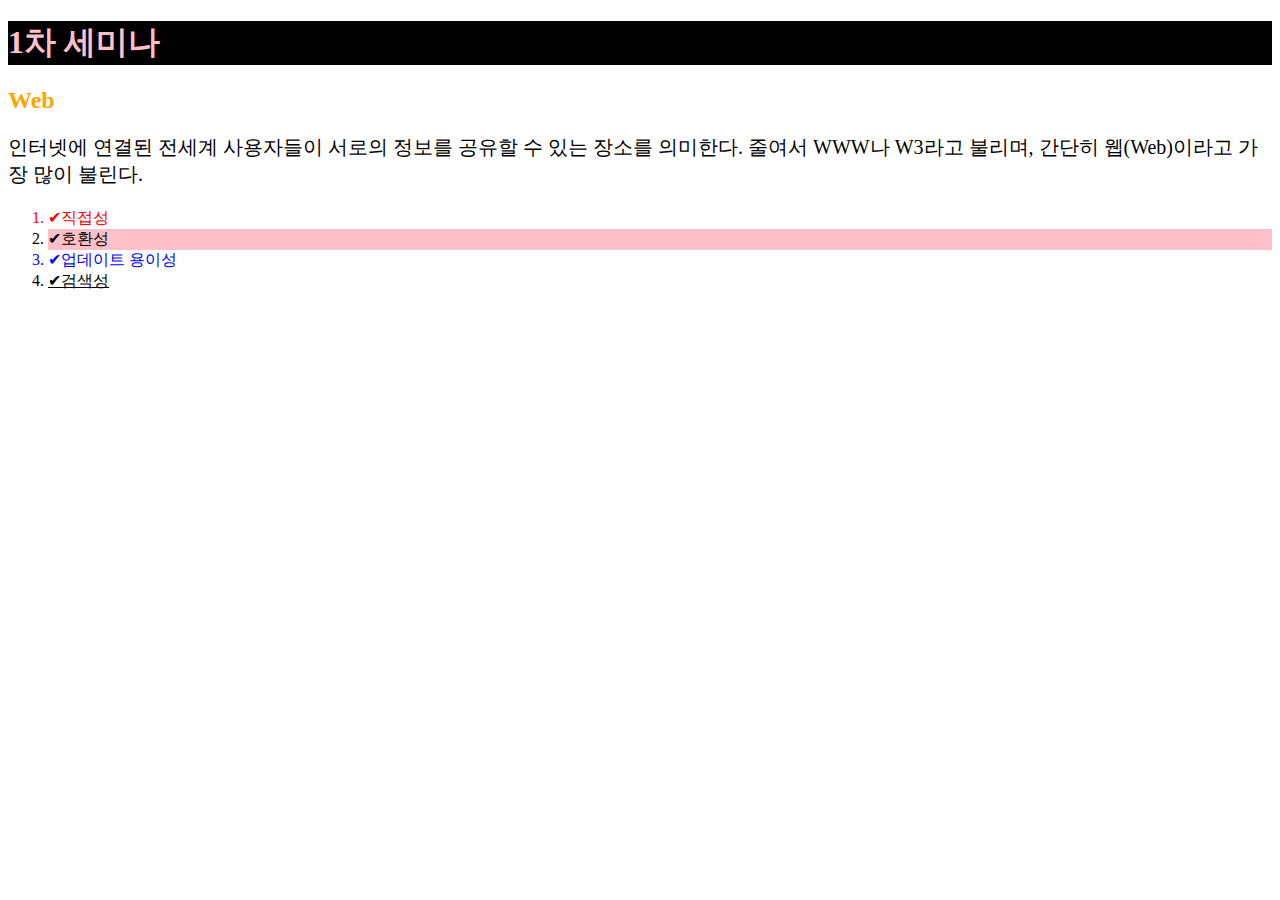
<file: Week1/index.html>
<!DOCTYPE html>
<html lang="ko">
<head>
    <meta charset="UTF-8">
    <meta name="viewport" content="width=device-width, initial-scale=1.0">
    <link rel="stylesheet" href="style.css" />
    <title>1차 세미나 실습</title>
</head>
<body>
    <h1>1차 세미나</h1>
    <h2>Web</h2>
    <p>
        인터넷에 연결된 전세계 사용자들이 서로의 정보를 공유할 수 있는 장소를
        의미한다. 줄여서 WWW나 W3라고 불리며, 간단히 웹(Web)이라고 가장 많이
        불린다.
      </p>
      <ol>
        <li>직접성</li>
        <li>호환성</li>
        <li>업데이트 용이성</li>
        <li>검색성</li>
      </ol>
</body>
</html>
</file>
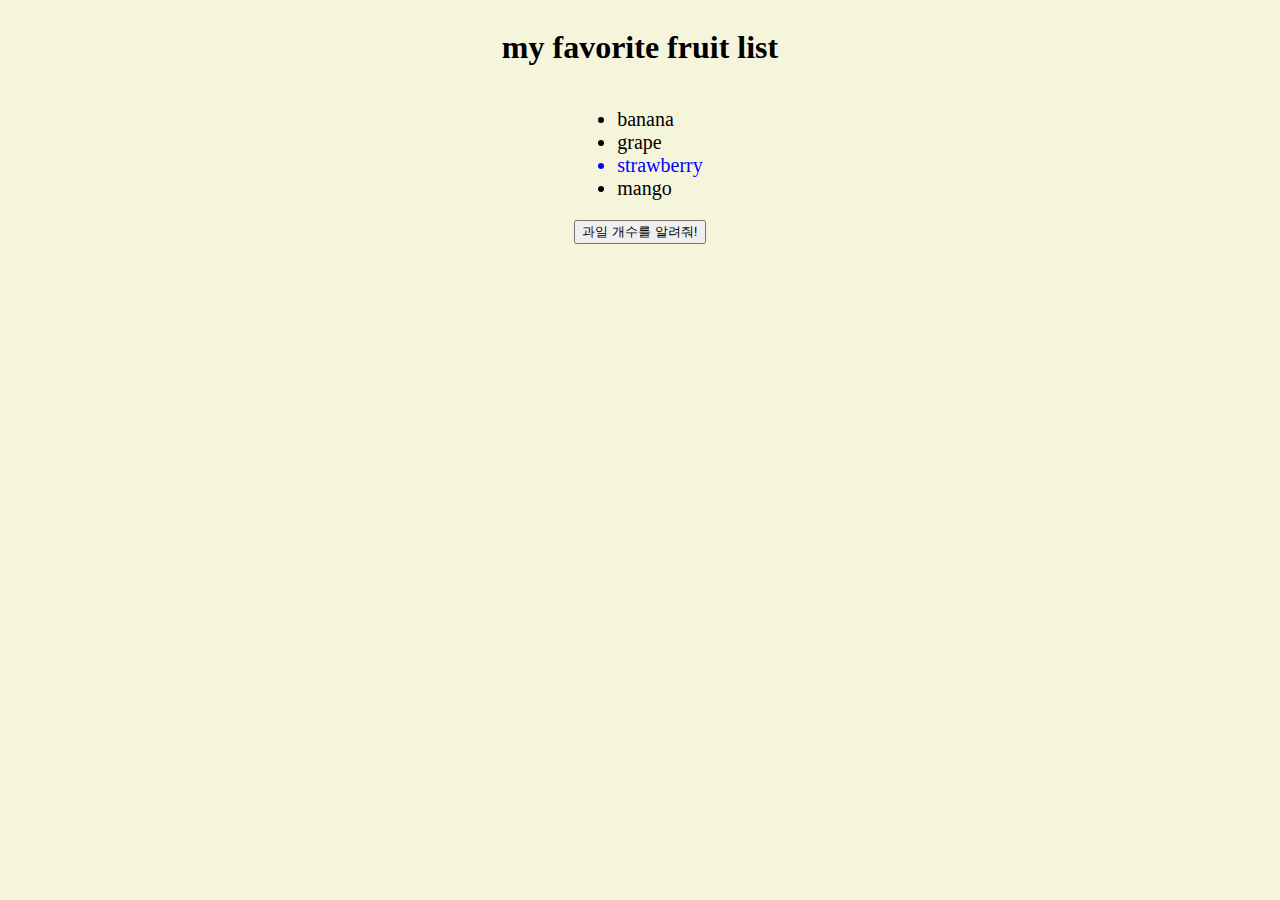
<file: Week2/exercise/index.html>
<!DOCTYPE html>
<html lang="ko">
  <head>
    <meta charset="UTF-8" />
    <meta name="viewport" content="width=device-width, initial-scale=1.0" />
    <link rel="stylesheet" href="index.css" />
    <title>2차 세미나 실습</title>
  </head>
  <body>
    <h1>my favorite fruit list</h1>
    <ul>
      <li class="red">apple</li>
      <li class="red">orange</li>
      <li>banana</li>
      <li>grape</li>
      <li>strawberry</li>
    </ul>
    <button class="count">과일 개수를 알려줘!</button>
    <script src="index.js"></script>
  </body>
</html>
</file>
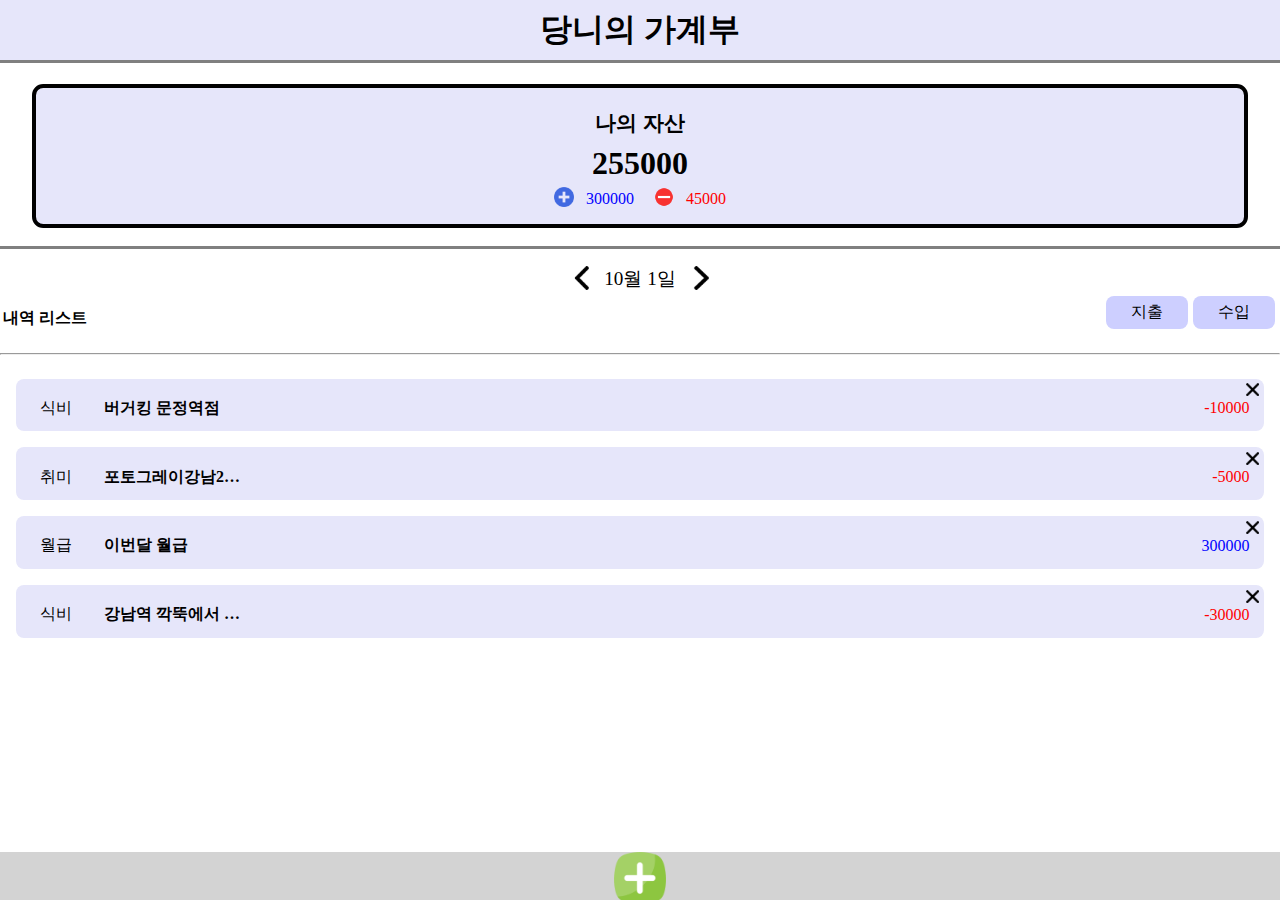
<file: Week2/hw2/index.html>
<!DOCTYPE html>
<html lang="ko">
<head>
    <meta charset="UTF-8">
    <meta name="viewport" content="width=device-width, initial-scale=1.0">
    <link rel="stylesheet" href="style.css" />
    <title>당니의 가계부</title>
</head>
<body>
    <h1 class="title">당니의 가계부</h1>
    <section class="myStatus">
        <p class="total_txt">나의 자산</p>
        <p class="total">341200</p>
        <div class="totalIncomeSpending">
            <img src="./images/plus.png" class="plus" />
            <p class="income">341200</p>
            <img src="./images/minus.png" class="minus"/>
            <p class="spending">50300</p>
        </div>
    </section>
    <br>
    <section>
        <article class="dateArea">
            <div class="selectDate">
                <input type="button" class="left_btn">
                <p class="date">10월 1일</p>
                <input type="button" class="right_btn">
            </div>
            <p class="listText">내역 리스트</p>
            <input type="checkbox" id="income" checked>
            <label for="income" class="checkbox-label">수입</label>
            <input type="checkbox" id="spending" checked>
            <label for="spending" class="checkbox-label">지출</label>
        </article>
    </section>
    <hr>
    <section class="scrollArea">
        <div id="incomeList"></div>
        <div id="spendingList"></div>
    </section>
    <div class="modal hidden">
        <div class="modal_content">
            <p class="modal-title">내역 추가</p>
            <div class="radioButtons">
                <input type="radio" id="radio-income" name="finance" checked/>
                <label for="radio-income" class="radio-label">수입</label>
                <input type="radio" id="radio-spending" name="finance"/>
                <label for="radio-spending" class="radio-label">지출</label>
            </div>
            
            <div class="type-of-finance">종류</div>
            <select class="category-list">
            </select>

            <div class="amount-of-finance">금액</div>
            <input type="text" class="textbox" name="amount"/><br>

            <div class="content-of-finance">내용</div>
            <input type="text" class="textbox" name="content"/><br>

            <button type="button" class="save_btn">저장하기</button>
            <button type="button" class="cancel_btn">닫기</button>
        </div>
    </div>
    <script src="index.js" defer></script>
</body>
<footer>
    <button type="button" class="add_btn"></button>
</footer>
</html>
</file>
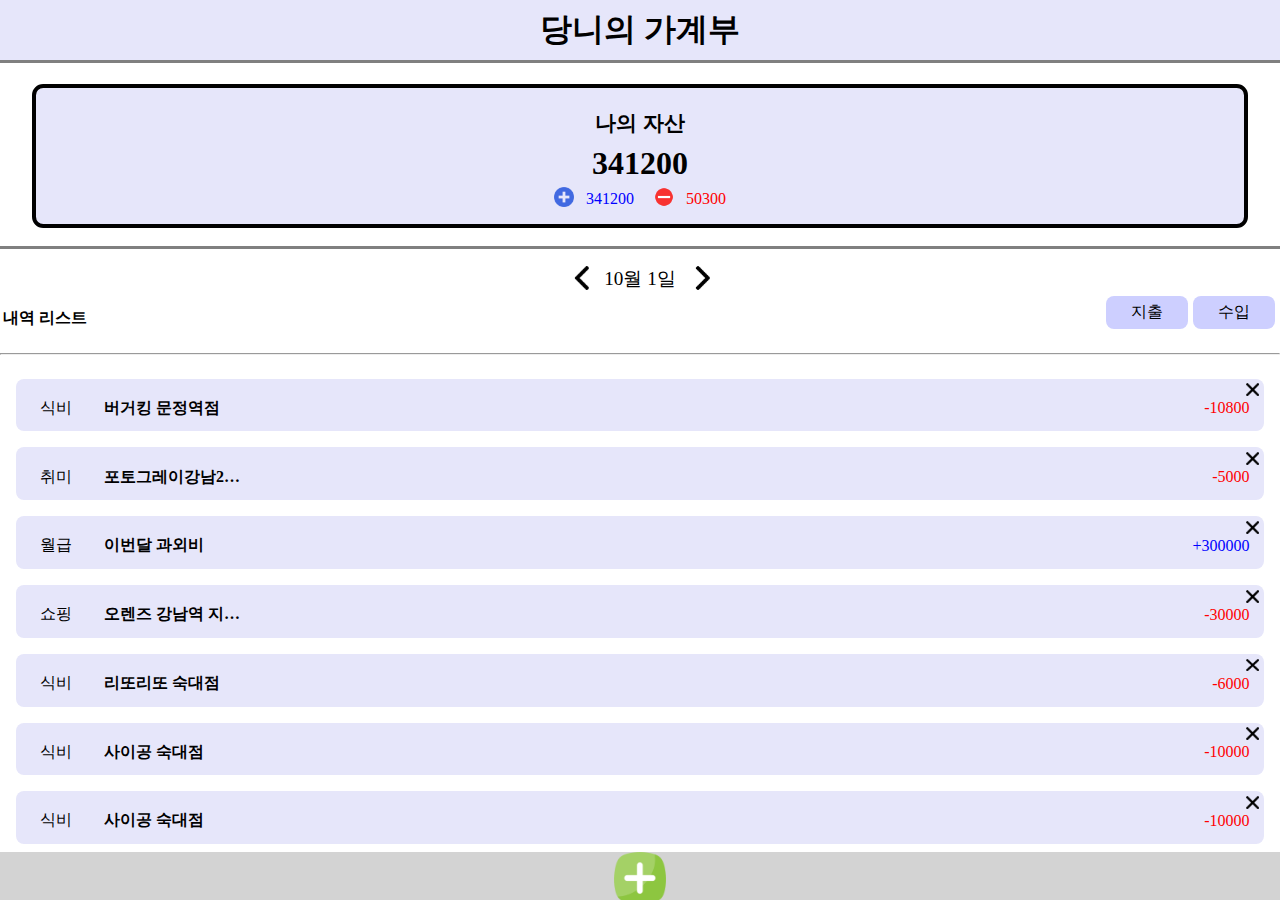
<file: Week1/hw4/accountBook.html>
<!DOCTYPE html>
<html lang="ko">
<head>
    <meta charset="UTF-8">
    <meta name="viewport" content="width=device-width, initial-scale=1.0">
    <link rel="stylesheet" href="style.css" />
    <title>당니의 가계부</title>
</head>
<body>
    <h1 class="title">당니의 가계부</h1>
    <section class="myStatus">
        <p class="total_txt">나의 자산</p>
        <p class="total">341200</p>
        <div class="totalIncomeCost">
            <img src="./images/plus.png" class="plus" />
            <p class="income">341200</p>
            <img src="./images/minus.png" class="minus"/>
            <p class="cost">50300</p>
        </div>
    </section>
    <br>
    <section>
        <article class="dateArea">
            <div class="selectDate">
                <input type="button" class="left_btn">
                <p class="date">10월 1일</p>
                <input type="button" class="right_btn">
            </div>
            <p class="listText">내역 리스트</p>
            <input 
                type="checkbox" 
                id="income"
                checked>
                <label for="income">수입</label>
            </input>
            <input 
                type="checkbox" 
                id="cost"
                checked>
                <label for="cost">지출</label>
            </input>
        </article>
    </section>
    <hr>
    <section class="scrollArea">
        <article class="listView">
            <div>
                <ul>
                    <li class="category">식비</li>
                    <li class="content">버거킹 문정역점</li>
                    <li class="cost_price">-10800</li>
                    <li><input type="button" class="delete_btn"></li>
                </ul>
            </div>
        </article>
        <article class="listView">
            <div class="listScroll">
                <ul>
                    <li class="category">취미</li>
                    <li class="content">포토그레이강남2호점</li>
                    <li class="cost_price">-5000</li>
                    <li><input type="button" class="delete_btn"></li>
                </ul>
            </div>
        </article>
        <article class="listView">
            <div class="listScroll">
                <ul>
                    <li class="category">월급</li>
                    <li class="content">이번달 과외비</li>
                    <li class="income_price">+300000</li>
                    <li><input type="button" class="delete_btn"></li>
                </ul>
            </div>
        </article>
        <article class="listView">
            <div class="listScroll">
                <ul>
                    <li class="category">쇼핑</li>
                    <li class="content">오렌즈 강남역 지하쇼핑 머시기</li>
                    <li class="cost_price">-30000</li>
                    <li><input type="button" class="delete_btn"></li>
                </ul>
            </div>
        </article>
        <article class="listView">
            <div class="listScroll">
                <ul>
                    <li class="category">식비</li>
                    <li class="content">리또리또 숙대점</li>
                    <li class="cost_price">-6000</li>
                    <li><input type="button" class="delete_btn"></li>
                </ul>
            </div>
        </article>
        <article class="listView">
            <div class="listScroll">
                <ul>
                    <li class="category">식비</li>
                    <li class="content">사이공 숙대점</li>
                    <li class="cost_price">-10000</li>
                    <li><input type="button" class="delete_btn"></li>
                </ul>
            </div>
        </article>
        <article class="listView">
            <div class="listScroll">
                <ul>
                    <li class="category">식비</li>
                    <li class="content">사이공 숙대점</li>
                    <li class="cost_price">-10000</li>
                    <li><input type="button" class="delete_btn"></li>
                </ul>
            </div>
        </article>
        <article class="listView">
            <div class="listScroll">
                <ul>
                    <li class="category">식비</li>
                    <li class="content">사이공 숙대점</li>
                    <li class="cost_price">-10000</li>
                    <li><input type="button" class="delete_btn"></li>
                </ul>
            </div>
        </article>
        <article class="listView">
            <div class="listScroll">
                <ul>
                    <li class="category">식비</li>
                    <li class="content">사이공 숙대점</li>
                    <li class="cost_price">-10000</li>
                    <li><input type="button" class="delete_btn"></li>
                </ul>
            </div>
        </article>
        <article class="listView">
            <div class="listScroll">
                <ul>
                    <li class="category">식비</li>
                    <li class="content">사이공 숙대점</li>
                    <li class="cost_price">-10000</li>
                    <li><input type="button" class="delete_btn"></li>
                </ul>
            </div>
        </article>
    </section>
</body>
<footer>
    <button type="button" class="add_btn"></button>
</footer>
</html>
</file>
<file: Week1/style.css>
h1 {
	color: pink;
  background-color: black;
}

h2 {
	color: orange;
}

p {
    font-size: 20px;
  }
  
  li:first-child {
    color: red;
  }
  
  li:nth-child(2) {
    background-color: pink;
  }
  
  li:nth-child(3) {
    color: blue;
  }
  
  li:last-child {
    text-decoration: underline;
  }
  
  li::before {
    content: "✔";
  }
</file>
<file: Week2/exercise/index.css>
body {
    display: flex;
    flex-direction: column;
    align-items: center;
  
    background-color: beige;
  }
  
  h1 {
    text-align: center;
  }
  
  ul {
    font-size: 20px;
  }
  
  .count {
    cursor: pointer;
  }
  
  .red {
    color: red;
  }
  
  .blue {
    color: blue;
  }
</file>
<file: Week2/hw2/style.css>
body {
    margin: 0rem;
    height: 375px;
}

.title {
    margin-top: 0rem;
    border-bottom: 0.2rem solid gray;
    background-color: lavender;
    padding: 0.5rem 0.5rem;
    overflow: hidden;
    text-align: center;
}

.myStatus {
    display: block;
    margin-right: 2rem;
    margin-left: 2rem;
    border: 0.3rem solid black;
    border-radius: 0.7rem;
    background-color: lavender;
    overflow: hidden;
    text-align: center;
}

.dateArea {
    overflow: hidden;
}

.total_txt {
    margin-bottom: 0.5rem;
    padding-bottom: 0rem;
    font-size: 1.3rem;
    font-weight: bold;
}

.total {
    margin-top: 0rem;
    margin-bottom: 0.1rem;
    padding-top: 0rem;
    font-size: 2rem;
    font-weight: bold;
}

.totalIncomeSpending {
    padding-bottom: 1rem;
}

.plus, .minus {
    position: relative;
    bottom: -0.2rem;
    margin-right: 0.5rem;
    width: 1.25rem;
    height: 1.25rem;
}

.income {
    display: inline;
    padding-right: 1rem;
    color: blue;
}

.spending {
    display: inline;
    color: red;
}

.selectDate {
    border-top: 0.2rem solid gray;
    padding-top: 0.5rem;
    text-align: center;
}

input.left_btn {
    margin-right: 0.1rem;
    background: url("images/toLeft.png") no-repeat;
    text-align: center;
}

input.right_btn {
    margin-right: 0.1rem;
    background: url("images/toRight.png") no-repeat;
}


input.left_btn, input.right_btn, .date {
    margin-top: 0.6rem;
    border: none;
    background-size: cover;
    padding: 0.3rem 0.6rem 0rem 0.6rem;
    width: 1rem;
    height: 1.5rem;
}

.date {
    display: inline;
    font-size: 1.2rem;
}

.listText {
    display: inline;
    float: left;
    margin-left: 0.2rem;
    font-weight: bold;
}

#income, #spending, .checkbox-label {
    float: right;
    margin-top: 0.3rem;
    margin-right: 0.3rem;
    border: 1px solid gray;
    border-radius: 0.5rem;
    padding: 0.3rem 1.5rem;
}

#income, #spending {
    display: none;
}

input[id="income"]:checked + .checkbox-label {
    border: 1px solid transparent;
    background-color: rgb(205, 207, 255);
}

input[id="spending"]:checked + .checkbox-label {
    border: none;
    border: 1px solid transparent;
    background-color: rgb(205, 207, 255);
}

.line {
    border-bottom: 1px solid rgba(153, 153, 153, 0.721);
}

.scrollArea {
    height: calc(100vh - 390px);
    overflow-x: hidden;
    overflow-y: auto;
}

.listView {
    display: block;
    margin: 0rem 1rem 1rem 1rem;
    border-radius: 0.5rem;
    background-color: lavender;
    height: 3.3rem;
}

ul, li {
    display: flex;
    list-style-type: none;
}

.category, .content, .spending_price, .income_price, input.delete_btn {
    display: inline-block;
    position: relative;
}

.category  {
    right: 1rem;
    bottom: -1.2rem;
}

.content {
    top: 1.2rem;
    left: 1rem;
    width: 150px;
    overflow: hidden;
    text-overflow: ellipsis;
    white-space: nowrap;
    font-size: 1rem;
    font-weight: bold;
}

.spending_price, .income_price {    
    right: 0.1rem;
    bottom: -1.3rem;
    margin-left: auto;
}

.spending_price {
    color: red;
}

.income_price {
    color: blue;
}

input.delete_btn {
    right: 0.3rem;
    bottom: -0.3rem;
    border: none;
    background: url("images/delete.png") no-repeat;
    background-size: cover;
    width: 0.8rem;
    height: 0.8rem;
}

footer {
    position: fixed;
    bottom: 0rem;
    left: 0rem;
    margin: 0rem;
    background-color: lightgrey;
    width: 100%;
    height: 3rem;
}

.add_btn {
    display: block;
    margin: 0 auto;
    border: none;
    background: url("images/add.png") no-repeat;
    background-size: cover;
    width: 3.3rem;
    height: 3rem;
}

.modal {
    display: flex;
    position: fixed;
    top: 15rem;
    align-items: center;
    justify-content: center;
    z-index: 5;
    width: 100%;
    height: 100%;
}

.modal_content {
    display: block;
    position: relative;
    bottom: -3rem;
    border: 2px solid gray;
    border-radius: 50px;
    background-color: ghostwhite;
    padding: 1rem 2rem;
    width: 100%;
    height: 50%;
    min-height: 50rem;
    font-size: 1rem;
    font-weight: bold;
}

.modal_content > .modal-title {
    text-align: center;
    font-size: 1.5rem;
    font-weight: bold;
}

.modal_content > select, button, .textbox {
    width: 100%;
    height: 2rem;
}

.modal_content > div, button {
    margin-top: 1rem;
}

.modal_content > input.textbox {
    width: 98.5%;
}

.radioButtons {
    text-align: center;
}

#radio-income, #radio-spending, .radio-label {
    margin-top: 0.3rem;
    margin-right: 0.3rem;
    border: 1px solid gray;
    border-radius: 0.5rem;
    padding: 0.3rem 1.5rem 0.3rem 1.5rem;
}

#radio-income, #radio-spending {
    display: none;
}

input[id="radio-income"]:checked + .radio-label {
    border: 1px solid transparent;
    background-color: rgb(155, 158, 248);
}

input[id="radio-spending"]:checked + .radio-label {
    border: none;
    border: 1px solid transparent;
    background-color: rgb(155, 158, 248);
}

.save_btn, .cancel_btn {
    border: none;
    font-size: 1rem;
    font-weight: bold;
}

.save_btn {
    background-color: lavender;
}

.hidden {
    display: none;
}
</file>
<file: Week1/hw4/style.css>
body {
    margin: 0rem;
    height: 375px;
}

.title {
    margin-top: 0rem;
    border-bottom: 0.2rem solid gray;
    background-color: lavender;
    padding: 0.5rem 0.5rem;
    overflow: hidden;
    text-align: center;
}

.myStatus {
    display: block;
    margin-right: 2rem;
    margin-left: 2rem;
    border: 0.3rem solid black;
    border-radius: 0.7rem;
    background-color: lavender;
    overflow: hidden;
    text-align: center;
}

.dateArea {
    overflow: hidden;
}

.total_txt {
    margin-bottom: 0.5rem;
    padding-bottom: 0rem;
    font-size: 1.3rem;
    font-weight: bold;
}

.total {
    margin-top: 0rem;
    margin-bottom: 0.1rem;
    padding-top: 0rem;
    font-size: 2rem;
    font-weight: bold;
}

.totalIncomeCost {
    padding-bottom: 1rem;
}

.plus, .minus {
    position: relative;
    bottom: -0.2rem;
    margin-right: 0.5rem;
    width: 1.25rem;
    height: 1.25rem;
}

.income {
    display: inline;
    padding-right: 1rem;
    color: blue;
}

.cost {
    display: inline;
    color: red;
}

.selectDate {
    border-top: 0.2rem solid gray;
    padding-top: 0.5rem;
}

input.left_btn {
    margin-right: 0.1rem;
    background: url("images/toLeft.png") no-repeat;
}

input.right_btn {
    margin-left: 0.1rem;
    background: url("images/toRight.png") no-repeat;
}


input.left_btn, input.right_btn, .date {
    margin-top: 0.6rem;
    border: none;
    background-size: cover;
    padding: 0.3rem 0.6rem 0rem 0.6rem;
    width: 1rem;
    height: 1.5rem;
}

/* stylelint-disable-next-line no-duplicate-selectors */
.selectDate {
    text-align: center;
}

.date {
    display: inline;
    font-size: 1.2rem;
}

.listText {
    display: inline;
    float: left;
    margin-left: 0.2rem;
    font-weight: bold;
}

#income, #cost, label {
    float: right;
    margin-top: 0.3rem;
    margin-right: 0.3rem;
    border: 1px solid gray;
    border-radius: 0.5rem;
    padding: 0.3rem 1.5rem;
}

#income, #cost {
    display: none;
}

input[id="income"]:checked + label {
    border: 1px solid transparent;
    background-color: rgb(205, 207, 255);
}

input[id="cost"]:checked + label {
    border: none;
    border: 1px solid transparent;
    background-color: rgb(205, 207, 255);
}

.line {
    border-bottom: 1px solid rgba(153, 153, 153, 0.721);
}

.scrollArea {
    height: calc(100vh - 390px);
    overflow-x: hidden;
    overflow-y: auto;
}

.listView {
    margin: 0rem 1rem 1rem 1rem;
    border-radius: 0.5rem;
    background-color: lavender;
    height: 3.3rem;
}

ul, li {
    display: flex;
    list-style-type: none;
}

.category, .content, .cost_price, .income_price, input.delete_btn {
    display: inline-block;
    position: relative;
}

.category  {
    right: 1rem;
    bottom: -1.2rem;
}

.content {
    top: 1.2rem;
    left: 1rem;
    width: 150px;
    overflow: hidden;
    text-overflow: ellipsis;
    white-space: nowrap;
    font-size: 1rem;
    font-weight: bold;
}

.cost_price, .income_price {    
    right: 0.1rem;
    bottom: -1.3rem;
    margin-left: auto;
}

.cost_price {
    color: red;
}

.income_price {
    color: blue;
}

input.delete_btn {
    right: 0.3rem;
    bottom: -0.3rem;
    border: none;
    background: url("images/delete.png") no-repeat;
    background-size: cover;
    width: 0.8rem;
    height: 0.8rem;
}

footer {
    position: fixed;
    bottom: 0rem;
    left: 0rem;
    margin: 0rem;
    background-color: lightgrey;
    width: 100%;
    height: 3rem;
}

.add_btn {
    display: block;
    margin: 0 auto;
    border: none;
    background: url("images/add.png") no-repeat;
    background-size: cover;
    width: 3.3rem;
    height: 3rem;
}
</file>
